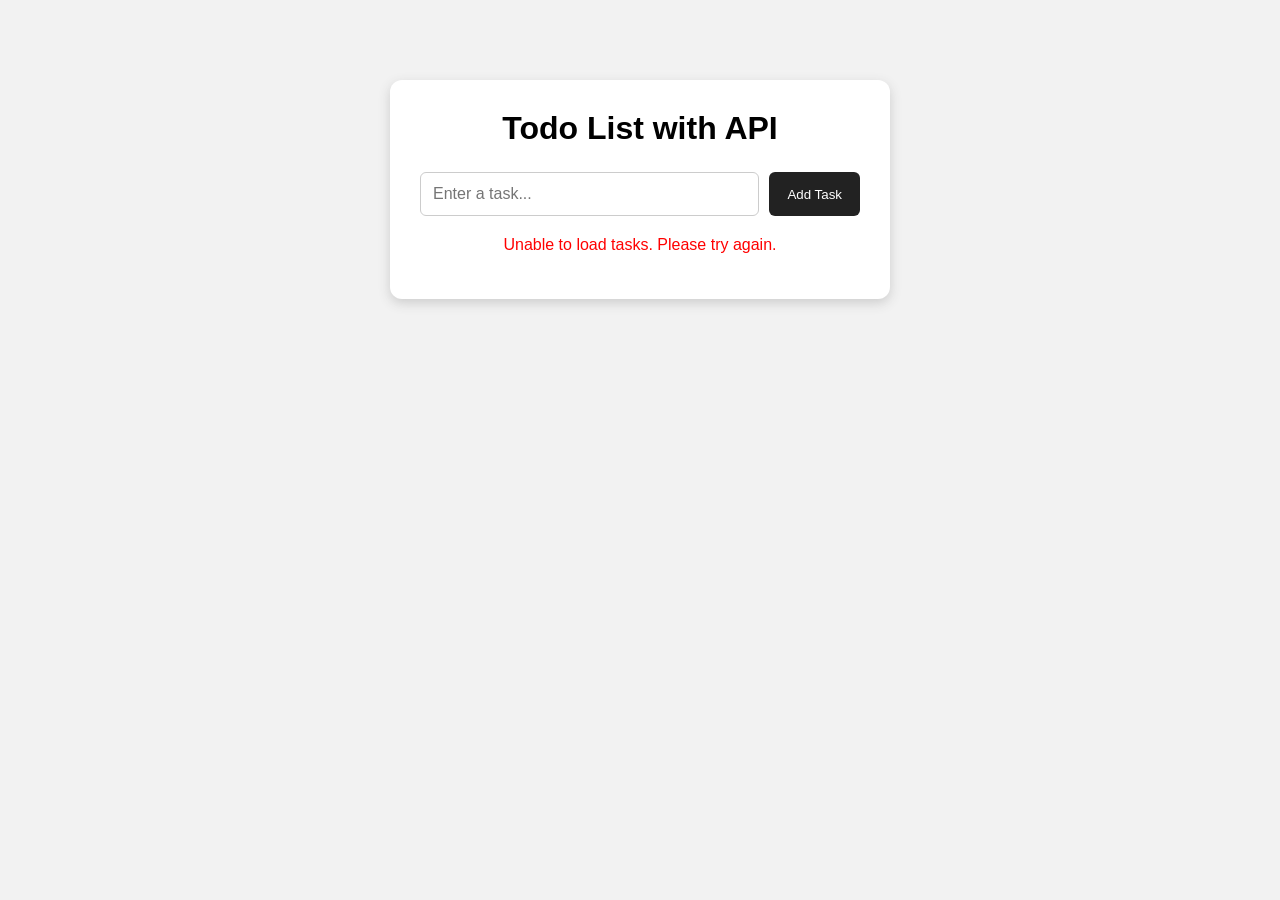
<file: Day to Day Tasks/Javascript/api.html>
<!DOCTYPE html>
<html lang="en">

<head>
    <meta charset="UTF-8">
    <meta name="viewport" content="width=device-width, initial-scale=1.0">

    <title>Todo List API</title>

    <link rel="stylesheet" href="api.css">
</head>

<body>

    <div class="container">

        <h1>Todo List with API</h1>

        <div class="input-box">

            <input
                type="text"
                id="taskInput"
                placeholder="Enter a task..."
            >

            <button id="addButton">
                Add Task
            </button>

        </div>


        <!-- Loading message -->
        <p id="loadingMessage"></p>


        <!-- Error message -->
        <p id="errorMessage"></p>


        <!-- Todo list -->
        <div id="todoList"></div>

    </div>


    <script src="api.js"></script>

</body>

</html>
</file>
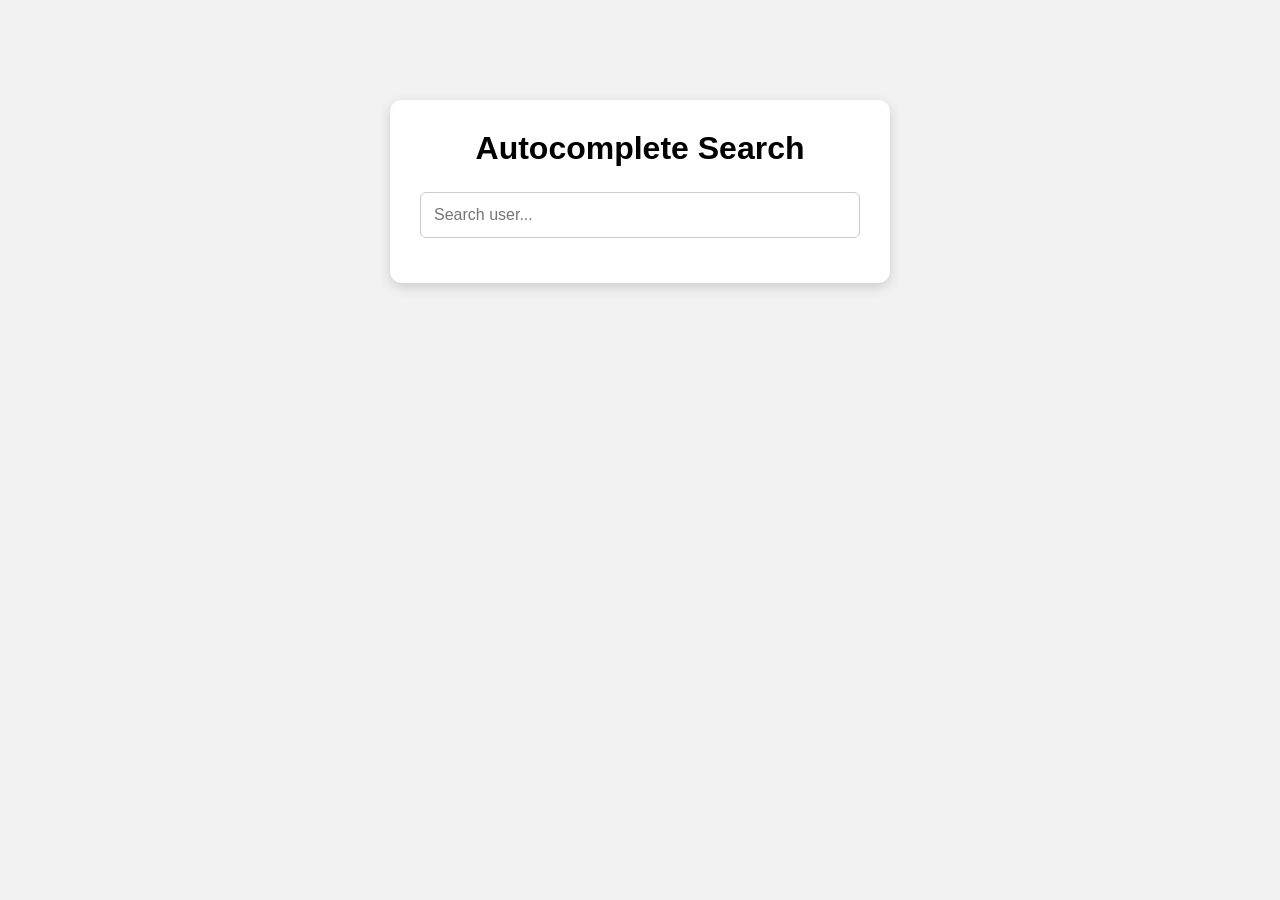
<file: Day to Day Tasks/Javascript/auto.html>
<!DOCTYPE html>
<html lang="en">

<head>
    <meta charset="UTF-8">
    <meta name="viewport" content="width=device-width, initial-scale=1.0">

    <title>Autocomplete Search</title>

    <link rel="stylesheet" href="auto.css">
</head>

<body>

    <div class="container">

        <h1>Autocomplete Search</h1>

        <input
            type="text"
            id="searchInput"
            placeholder="Search user..."
            autocomplete="off"
        >

        <p id="loadingMessage"></p>

        <p id="errorMessage"></p>

        <div id="results"></div>

    </div>


    <script src="auto.js"></script>

</body>

</html>
</file>
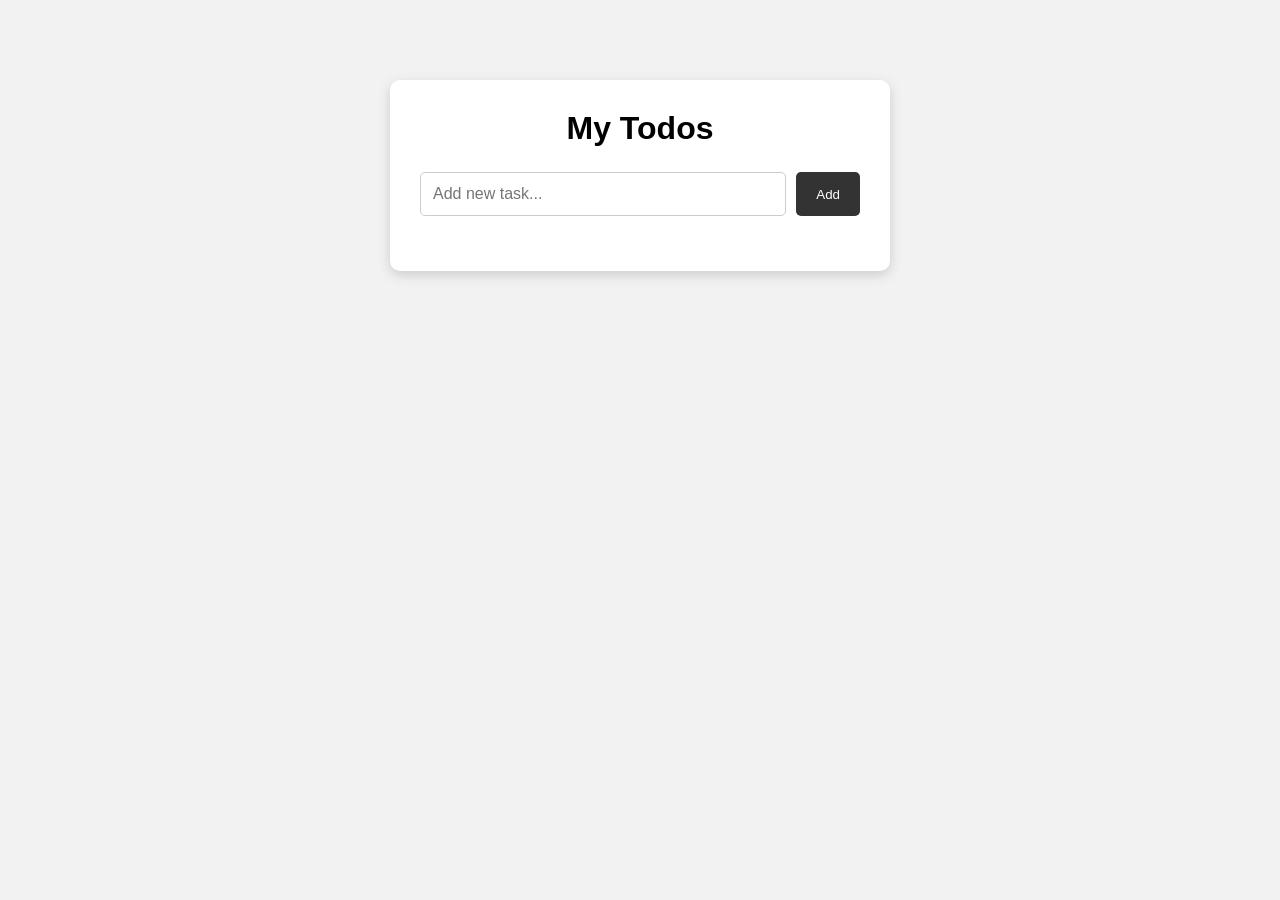
<file: Day to Day Tasks/Javascript/json.html>
<!DOCTYPE html>
<html lang="en">

<head>

    <meta charset="UTF-8">

    <meta
        name="viewport"
        content="width=device-width, initial-scale=1.0"
    >

    <title>My Todos</title>

    <link
        rel="stylesheet"
        href="json.css"
    >

</head>


<body>

    <div class="todo-app">

        <h1>My Todos</h1>


        <div class="todo-input">

            <input
                type="text"
                id="new-todo"
                placeholder="Add new task..."
            >

            <button id="add-btn">
                Add
            </button>

        </div>


        <ul id="todo-list"></ul>

    </div>


    <script src="json.js"></script>

</body>

</html>
</file>
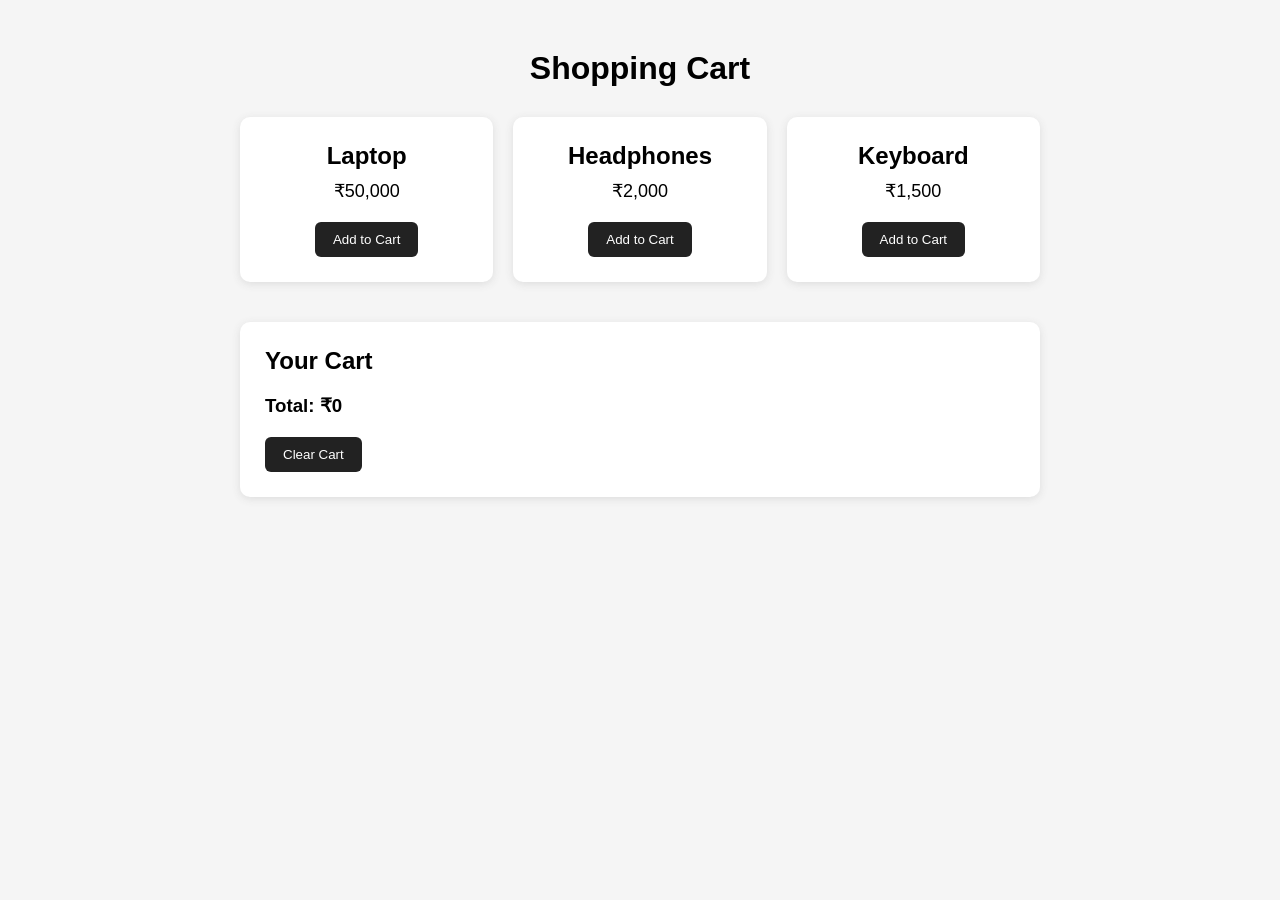
<file: Day to Day Tasks/Javascript/shop.html>
<!DOCTYPE html>
<html lang="en">

<head>
    <meta charset="UTF-8">
    <meta name="viewport" content="width=device-width, initial-scale=1.0">

    <title>Shopping Cart</title>

    <link rel="stylesheet" href="shop.css">
</head>

<body>

    <div class="container">

        <h1>Shopping Cart</h1>

        <!-- Products -->
        <section class="products">

            <div class="product">
                <h2>Laptop</h2>
                <p>₹50,000</p>

                <button onclick="addToCart('Laptop', 50000)">
                    Add to Cart
                </button>
            </div>


            <div class="product">
                <h2>Headphones</h2>
                <p>₹2,000</p>

                <button onclick="addToCart('Headphones', 2000)">
                    Add to Cart
                </button>
            </div>


            <div class="product">
                <h2>Keyboard</h2>
                <p>₹1,500</p>

                <button onclick="addToCart('Keyboard', 1500)">
                    Add to Cart
                </button>
            </div>

        </section>


        <!-- Cart -->
        <section class="cart">

            <h2>Your Cart</h2>

            <div id="cartItems"></div>

            <h3>
                Total: ₹<span id="cartTotal">0</span>
            </h3>

            <button onclick="clearCart()">
                Clear Cart
            </button>

        </section>

    </div>


    <script src="shop.js"></script>

</body>

</html>
</file>
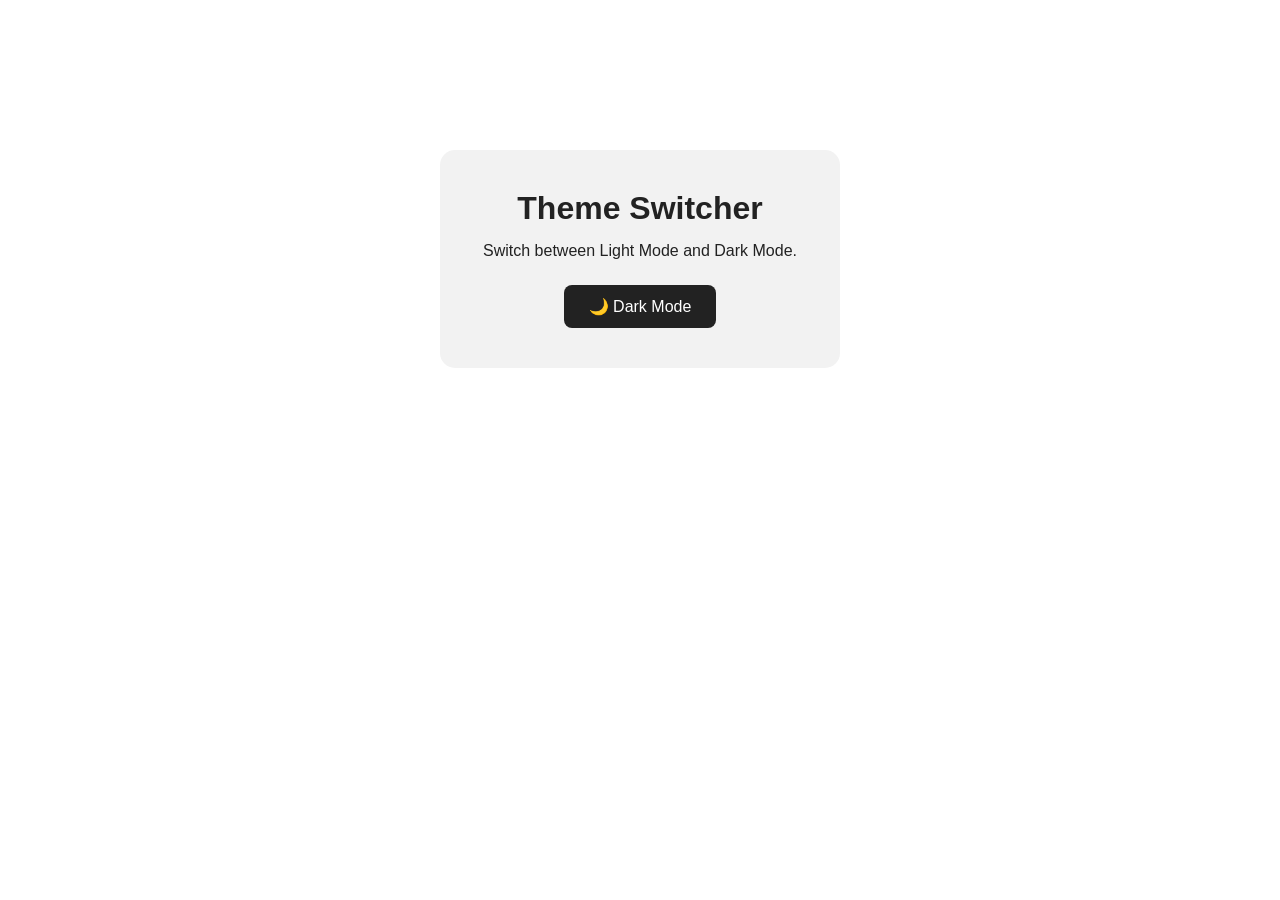
<file: Day to Day Tasks/Javascript/theme.html>
<!DOCTYPE html>
<html lang="en">

<head>
    <meta charset="UTF-8">
    <meta name="viewport" content="width=device-width, initial-scale=1.0">

    <title>Theme Switcher</title>

    <link rel="stylesheet" href="theme.css">
</head>

<body>

    <div class="container">

        <h1>Theme Switcher</h1>

        <p>
            Switch between Light Mode and Dark Mode.
        </p>

        <button id="themeButton">
            🌙 Dark Mode
        </button>

    </div>

    <script src="theme.js"></script>

</body>

</html>
</file>
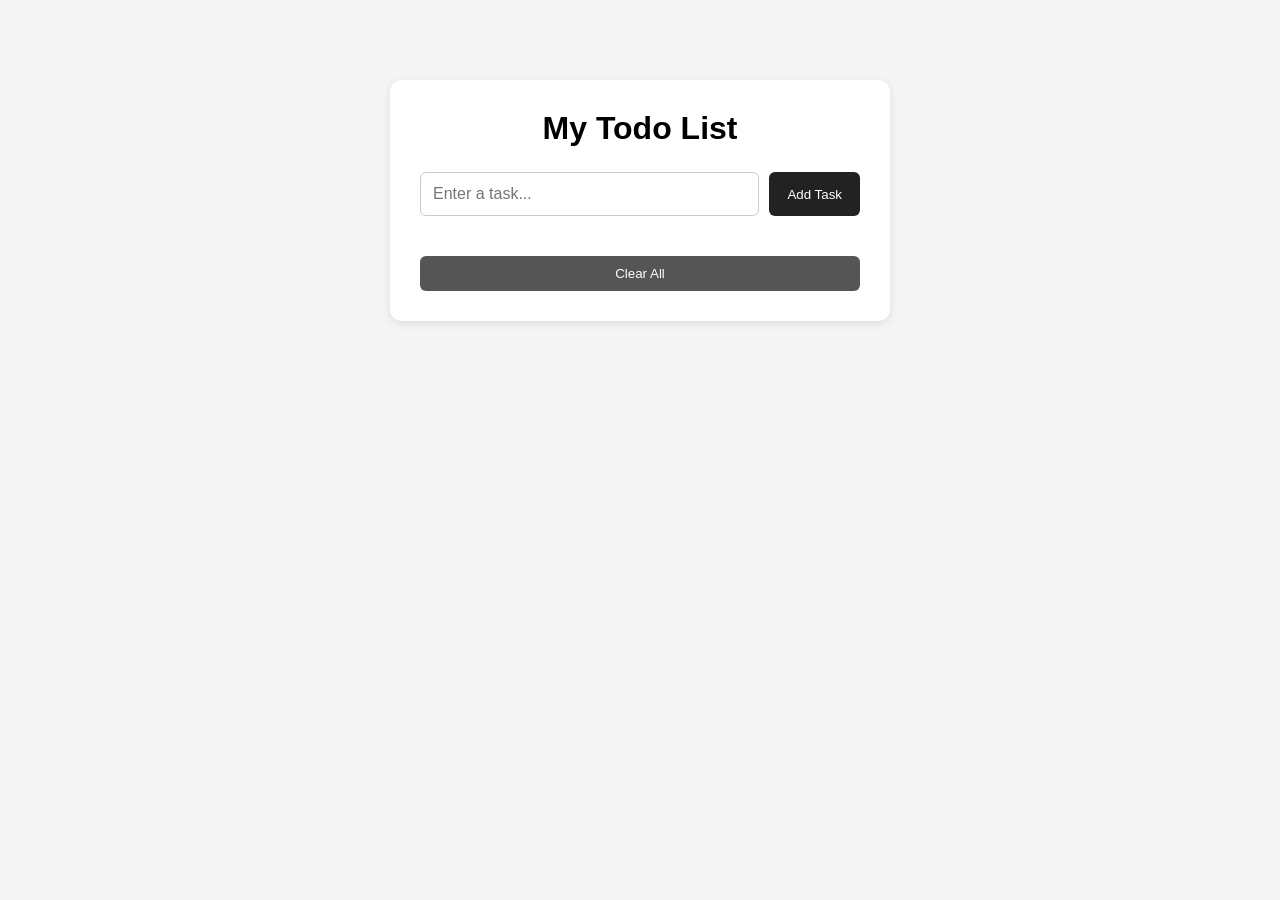
<file: Day to Day Tasks/Javascript/todo.html>
<!DOCTYPE html>
<html lang="en">

<head>
    <meta charset="UTF-8">
    <meta name="viewport" content="width=device-width, initial-scale=1.0">

    <title>Todo List</title>

    <link rel="stylesheet" href="todo.css">
</head>

<body>

    <div class="container">

        <h1>My Todo List</h1>

        <!-- Add Todo -->
        <div class="todo-input">

            <input
                type="text"
                id="taskInput"
                placeholder="Enter a task..."
            >

            <button id="addButton">
                Add Task
            </button>

        </div>


        <!-- Todo List -->
        <div id="todoList"></div>


        <!-- Clear All -->
        <button id="clearButton">
            Clear All
        </button>

    </div>


    <script src="todo.js"></script>

</body>

</html>
</file>
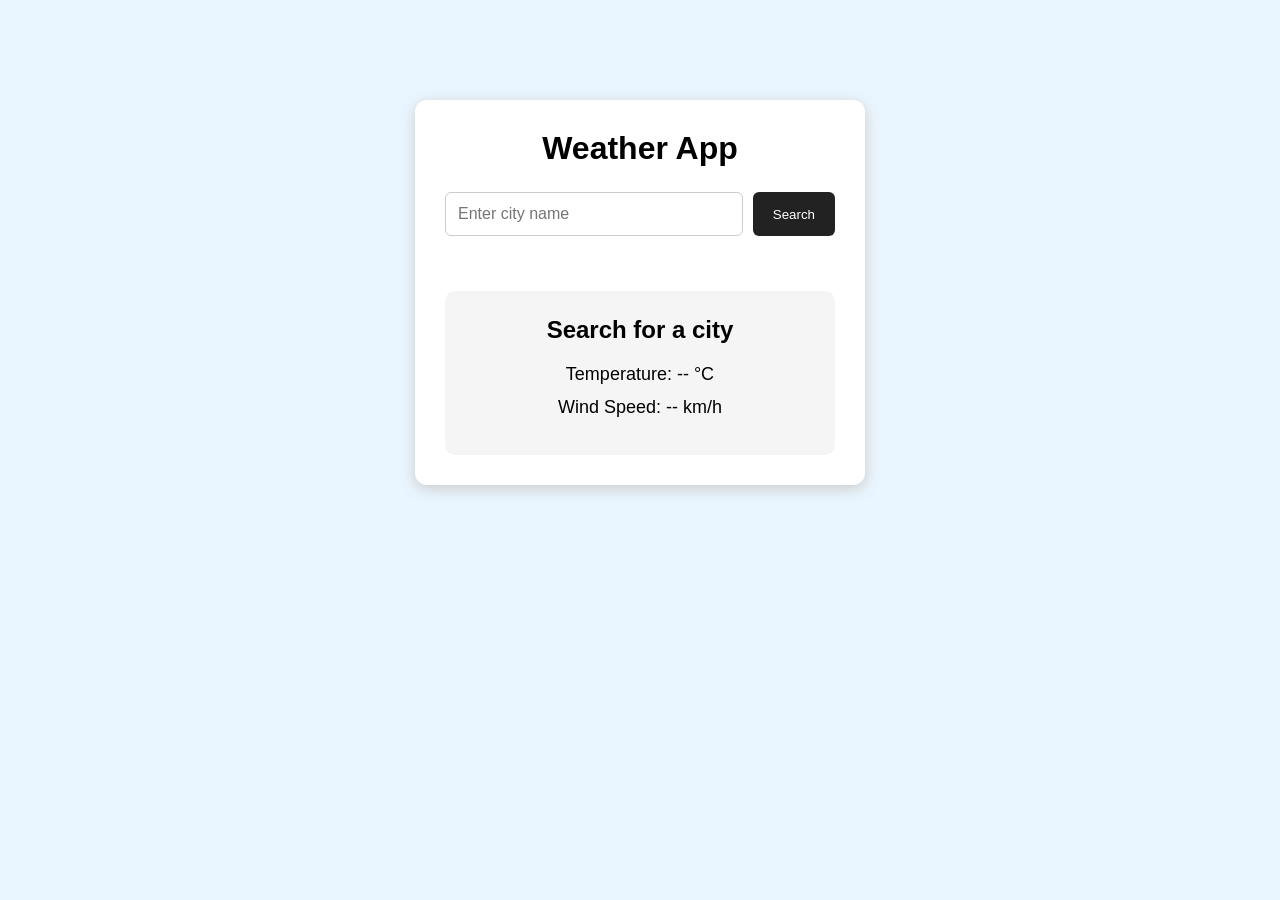
<file: Day to Day Tasks/Javascript/weather.html>
<!DOCTYPE html>
<html lang="en">

<head>
    <meta charset="UTF-8">
    <meta name="viewport" content="width=device-width, initial-scale=1.0">

    <title>Weather App</title>

    <link rel="stylesheet" href="weather.css">
</head>

<body>

    <div class="container">

        <h1>Weather App</h1>

        <div class="search-box">

            <input
                type="text"
                id="cityInput"
                placeholder="Enter city name"
            >

            <button id="searchButton">
                Search
            </button>

        </div>


        <p id="message"></p>


        <div id="weatherResult" class="weather-card">

            <h2 id="cityName">Search for a city</h2>

            <p>
                Temperature:
                <span id="temperature">--</span> °C
            </p>

            <p>
                Wind Speed:
                <span id="windSpeed">--</span> km/h
            </p>

        </div>

    </div>


    <script src="weather.js"></script>

</body>

</html>
</file>
<file: Day to Day Tasks/Javascript/api.css>
* {
    margin: 0;
    padding: 0;
    box-sizing: border-box;
}

body {
    font-family: Arial, sans-serif;
    background-color: #f2f2f2;
}

.container {
    width: 500px;
    max-width: 90%;
    margin: 80px auto;
    padding: 30px;
    background-color: white;
    border-radius: 12px;
    box-shadow: 0 4px 12px #ccc;
}

h1 {
    text-align: center;
    margin-bottom: 25px;
}

.input-box {
    display: flex;
    gap: 10px;
    margin-bottom: 20px;
}

#taskInput {
    flex: 1;
    padding: 12px;
    border: 1px solid #ccc;
    border-radius: 6px;
    font-size: 16px;
}

button {
    padding: 10px 18px;
    border: none;
    border-radius: 6px;
    background-color: #222;
    color: white;
    cursor: pointer;
}

button:hover {
    background-color: #444;
}

#loadingMessage {
    text-align: center;
    margin: 15px 0;
}

#errorMessage {
    text-align: center;
    color: red;
    margin: 15px 0;
}

.todo-item {
    display: flex;
    justify-content: space-between;
    align-items: center;
    padding: 14px;
    margin-bottom: 10px;
    background-color: #f5f5f5;
    border-radius: 6px;
}

.todo-item span {
    font-size: 16px;
}
</file>
<file: Day to Day Tasks/Javascript/auto.css>
* {
    margin: 0;
    padding: 0;
    box-sizing: border-box;
}

body {
    font-family: Arial, sans-serif;
    background-color: #f2f2f2;
}

.container {
    width: 500px;
    max-width: 90%;
    margin: 100px auto;
    padding: 30px;
    background-color: white;
    border-radius: 12px;
    box-shadow: 0 4px 12px #ccc;
}

h1 {
    text-align: center;
    margin-bottom: 25px;
}

#searchInput {
    width: 100%;
    padding: 13px;
    border: 1px solid #ccc;
    border-radius: 6px;
    font-size: 16px;
}

#loadingMessage {
    margin-top: 15px;
    text-align: center;
}

#errorMessage {
    margin-top: 15px;
    text-align: center;
    color: red;
}

#results {
    margin-top: 15px;
}

.result-item {
    padding: 15px;
    margin-bottom: 10px;
    background-color: #f5f5f5;
    border-radius: 6px;
}

.result-item h3 {
    margin-bottom: 6px;
}

.result-item p {
    color: #666;
}
</file>
<file: Day to Day Tasks/Javascript/json.css>
* {
    margin: 0;
    padding: 0;
    box-sizing: border-box;
}


body {
    font-family: Arial, sans-serif;
    background-color: #f2f2f2;
}


.todo-app {
    max-width: 500px;
    margin: 80px auto;
    padding: 30px;

    background-color: white;

    border-radius: 10px;

    box-shadow: 0 4px 12px #ccc;
}


h1 {
    text-align: center;
    margin-bottom: 25px;
}


.todo-input {
    display: flex;
    gap: 10px;
}


#new-todo {
    flex: 1;

    padding: 12px;

    border: 1px solid #ccc;

    border-radius: 5px;

    font-size: 16px;
}


#add-btn {
    padding: 12px 20px;

    border: none;

    background-color: #333;

    color: white;

    border-radius: 5px;

    cursor: pointer;
}


#add-btn:hover {
    background-color: #555;
}


#todo-list {
    margin-top: 25px;

    list-style: none;
}


#todo-list li {
    display: flex;

    align-items: center;

    justify-content: space-between;

    gap: 10px;

    padding: 12px;

    margin-bottom: 10px;

    background-color: #f5f5f5;

    border-radius: 5px;
}


.todo-text {
    flex: 1;
}


.completed {
    text-decoration: line-through;

    color: #888;
}


.todo-actions {
    display: flex;

    gap: 5px;
}


.complete-btn,
.delete-btn {
    border: none;

    padding: 7px 10px;

    cursor: pointer;

    border-radius: 4px;
}


.complete-btn {
    background-color: #ddd;
}


.delete-btn {
    background-color: #ddd;
}
</file>
<file: Day to Day Tasks/Javascript/shop.css>
* {
    margin: 0;
    padding: 0;
    box-sizing: border-box;
}

body {
    font-family: Arial, sans-serif;
    background-color: #f5f5f5;
}

.container {
    width: 800px;
    max-width: 90%;
    margin: 50px auto;
}

h1 {
    text-align: center;
    margin-bottom: 30px;
}

.products {
    display: flex;
    gap: 20px;
    margin-bottom: 40px;
}

.product {
    flex: 1;
    background-color: white;
    padding: 25px;
    text-align: center;
    border-radius: 10px;
    box-shadow: 0 2px 8px #ddd;
}

.product h2 {
    margin-bottom: 10px;
}

.product p {
    margin-bottom: 20px;
    font-size: 18px;
}

button {
    border: none;
    padding: 10px 18px;
    background-color: #222;
    color: white;
    border-radius: 6px;
    cursor: pointer;
}

button:hover {
    background-color: #444;
}

.cart {
    background-color: white;
    padding: 25px;
    border-radius: 10px;
    box-shadow: 0 2px 8px #ddd;
}

.cart h2 {
    margin-bottom: 20px;
}

.cart-item {
    display: flex;
    justify-content: space-between;
    align-items: center;
    padding: 15px 0;
    border-bottom: 1px solid #ddd;
}

.remove-button {
    background-color: #d33;
}

.remove-button:hover {
    background-color: #a00;
}

.cart h3 {
    margin: 20px 0;
}
</file>
<file: Day to Day Tasks/Javascript/theme.css>
* {
    margin: 0;
    padding: 0;
    box-sizing: border-box;
}

body {
    font-family: Arial, sans-serif;
    background-color: #ffffff;
    color: #222222;
    transition: 0.3s;
}

.container {
    width: 400px;
    margin: 150px auto;
    padding: 40px;
    text-align: center;
    border-radius: 15px;
    background-color: #f2f2f2;
}

h1 {
    margin-bottom: 15px;
}

p {
    margin-bottom: 25px;
}

button {
    padding: 12px 25px;
    border: none;
    border-radius: 8px;
    cursor: pointer;
    font-size: 16px;
}


/* Dark Theme */

body.dark-theme {
    background-color: #222222;
    color: #ffffff;
}

body.dark-theme .container {
    background-color: #333333;
}

body.dark-theme button {
    background-color: #ffffff;
    color: #222222;
}


/* Light Theme */

body.light-theme {
    background-color: #ffffff;
    color: #222222;
}

body.light-theme .container {
    background-color: #f2f2f2;
}

body.light-theme button {
    background-color: #222222;
    color: #ffffff;
}
</file>
<file: Day to Day Tasks/Javascript/todo.css>
* {
    margin: 0;
    padding: 0;
    box-sizing: border-box;
}

body {
    font-family: Arial, sans-serif;
    background-color: #f5f5f5;
}

.container {
    width: 500px;
    max-width: 90%;
    margin: 80px auto;
    padding: 30px;
    background-color: white;
    border-radius: 12px;
    box-shadow: 0 3px 10px #ddd;
}

h1 {
    text-align: center;
    margin-bottom: 25px;
}

.todo-input {
    display: flex;
    gap: 10px;
    margin-bottom: 25px;
}

#taskInput {
    flex: 1;
    padding: 12px;
    border: 1px solid #ccc;
    border-radius: 6px;
    font-size: 16px;
}

button {
    padding: 10px 18px;
    border: none;
    border-radius: 6px;
    background-color: #222;
    color: white;
    cursor: pointer;
}

button:hover {
    background-color: #444;
}

.todo-item {
    display: flex;
    justify-content: space-between;
    align-items: center;
    padding: 12px;
    margin-bottom: 10px;
    background-color: #f1f1f1;
    border-radius: 6px;
}

.task-text {
    font-size: 16px;
}

.delete-button {
    background-color: #d33;
}

.delete-button:hover {
    background-color: #a00;
}

#clearButton {
    width: 100%;
    margin-top: 15px;
    background-color: #555;
}
</file>
<file: Day to Day Tasks/Javascript/weather.css>
* {
    margin: 0;
    padding: 0;
    box-sizing: border-box;
}

body {
    font-family: Arial, sans-serif;
    background-color: #eaf6ff;
}

.container {
    width: 450px;
    max-width: 90%;
    margin: 100px auto;
    padding: 30px;
    background-color: white;
    border-radius: 12px;
    text-align: center;
    box-shadow: 0 4px 15px #ccc;
}

h1 {
    margin-bottom: 25px;
}

.search-box {
    display: flex;
    gap: 10px;
    margin-bottom: 20px;
}

#cityInput {
    flex: 1;
    padding: 12px;
    border: 1px solid #ccc;
    border-radius: 6px;
    font-size: 16px;
}

button {
    padding: 12px 20px;
    border: none;
    border-radius: 6px;
    background-color: #222;
    color: white;
    cursor: pointer;
}

button:hover {
    background-color: #444;
}

#message {
    margin-bottom: 15px;
    min-height: 20px;
}

.weather-card {
    padding: 25px;
    background-color: #f5f5f5;
    border-radius: 10px;
}

.weather-card h2 {
    margin-bottom: 20px;
}

.weather-card p {
    margin: 12px 0;
    font-size: 18px;
}
</file>
